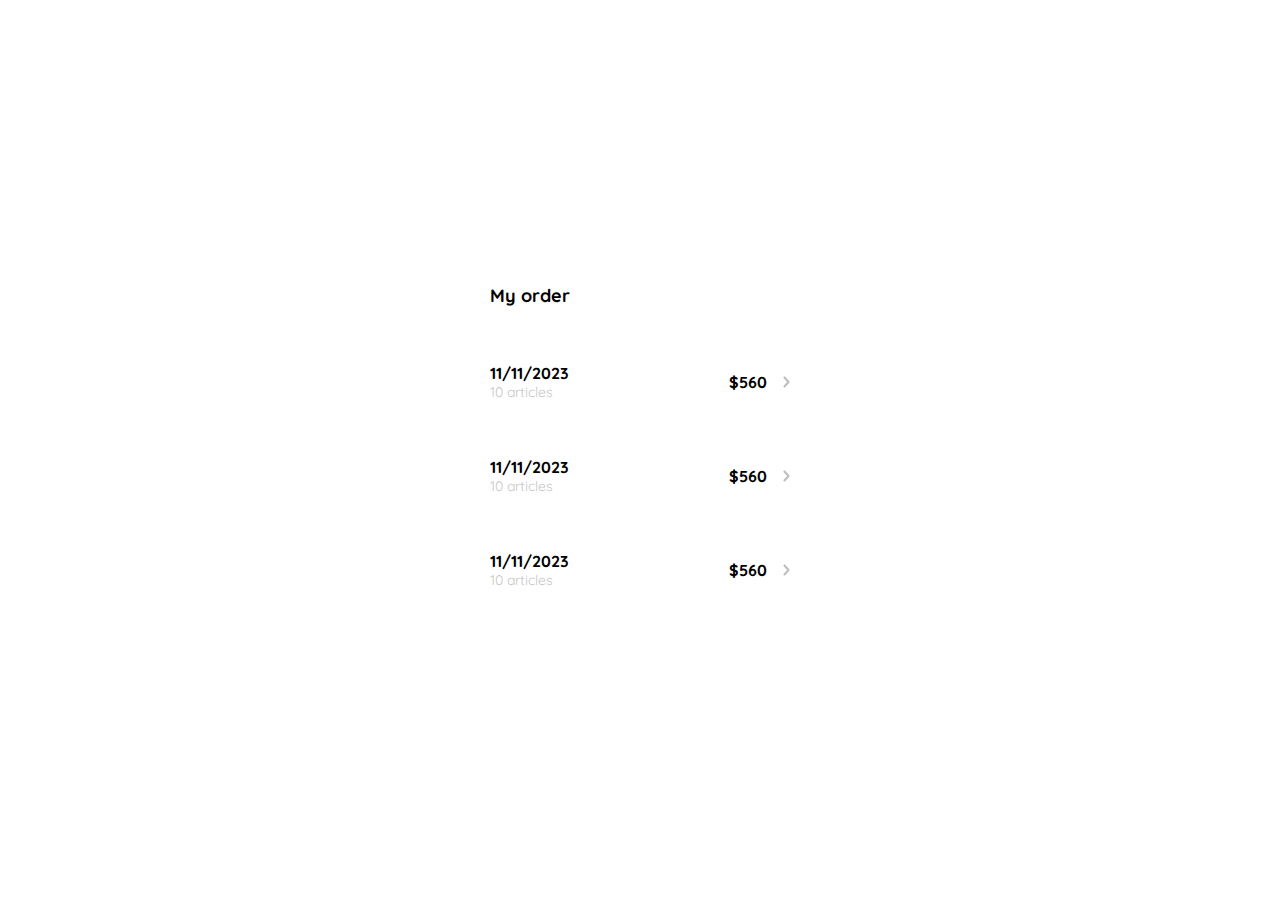
<file: class10_myOrders.html>
<!DOCTYPE html>
<html lang="en">
<head>
    <meta charset="UTF-8">
    <meta name="viewport" content="width=device-width, initial-scale=1.0">
    <link rel="preconnect" href="https://fonts.googleapis.com">
    <link rel="preconnect" href="https://fonts.gstatic.com" crossorigin>
    <link href="https://fonts.googleapis.com/css2?family=Quicksand:wght@300&family=Skranji:wght@700&display=swap" rel="stylesheet">
    <title>Yard Sale!</title>
    <style>
        body{
            font-family: "Quicksand", sans-serif;
            margin: 0;
        }
        :root{
            --white: #FFFFFF;
            --black: #000000;
            --very-light-pink: #C7C7C7;
            --text-input-field: #F7F7F7;
            --hostpital-green: #ACD9B2;
            --sm: 14px;
            --md: 16px;
            --lg: 18px;
        }
        .title{
            font-size: var(--lg);
            font-weight: bold;
            margin-bottom: 40px;
        }
        .main-container{
            width: 100%;
            height: 100vh;
            display: grid;
            place-items: center;
        }
        .my-orders{
            display: grid;
            width: 300px;
        }
        .order{
            display: grid;
            grid-template-columns: auto 1fr auto;
            gap: 16px;
            align-items: center;
            margin-bottom: 24px;
            border-radius: 20px;
        }
        .order p:nth-child(1){
            display: flex;
            flex-direction: column;
        }
        .order p span:nth-child(1){
            font-size: var(--md);
            font-weight: bold;
        }
        .order p span:nth-child(2){
            font-size: var(--sm);
            color: var(--very-light-pink);
        }
        .order p:nth-child(1){
            display: flex;
            flex-direction: column;
        }
        .order p:nth-child(2){
            text-align: end;
            font-size: var(--md);
            font-weight: bold;
        }
    </style>
</head>
<body>
    <div class="main-container">
        <div class="my-orders">
            <h1 class="title">My order</h1>
            <div class="order">
                <p>
                    <span>11/11/2023</span>
                    <span>10 articles</span>
                </p>
                <p>$560</p>
                <img src="./icons/flechita.svg" alt="arrow">
            </div>
            <div class="order">
                <p>
                    <span>11/11/2023</span>
                    <span>10 articles</span>
                </p>
                <p>$560</p>
                <img src="./icons/flechita.svg" alt="arrow">
            </div>
            <div class="order">
                <p>
                    <span>11/11/2023</span>
                    <span>10 articles</span>
                </p>
                <p>$560</p>
                <img src="./icons/flechita.svg" alt="arrow">
            </div>
            </div>
        </div>
    </div>
</body>
</html>
</file>
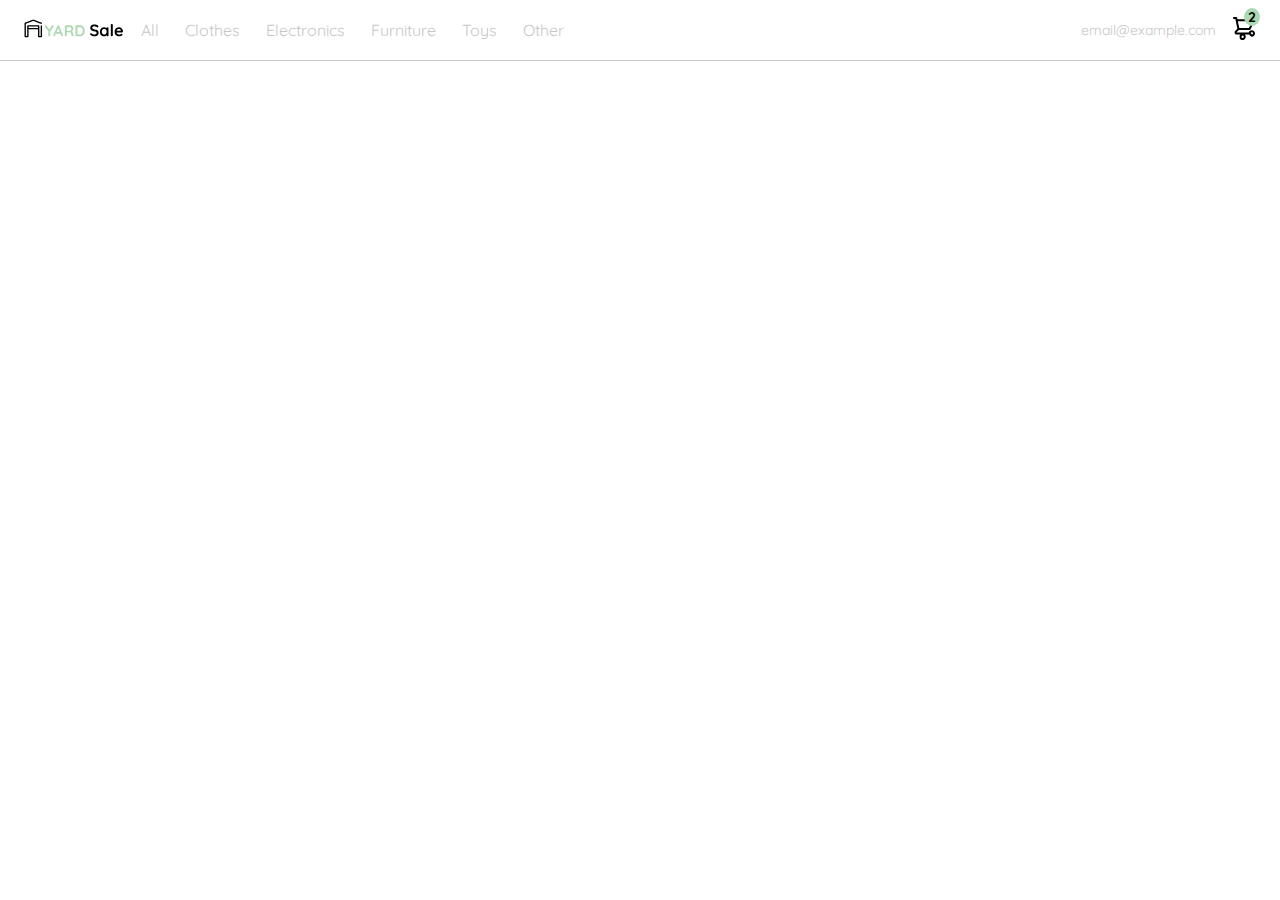
<file: class11_navbar.html>
<!DOCTYPE html>
<html lang="en">
<head>
    <meta charset="UTF-8">
    <meta name="viewport" content="width=device-width, initial-scale=1.0">
    <link rel="preconnect" href="https://fonts.googleapis.com">
    <link rel="preconnect" href="https://fonts.gstatic.com" crossorigin>
    <link href="https://fonts.googleapis.com/css2?family=Quicksand:wght@300&family=Skranji:wght@700&display=swap" rel="stylesheet">
    <title>Yard Sale</title>
    <style>
        body{
            font-family: "Quicksand", sans-serif;
            margin: 0;
        }
        :root{
            --white: #FFFFFF;
            --black: #000000;
            --very-light-pink: #C7C7C7;
            --text-input-field: #F7F7F7;
            --hostpital-green: #ACD9B2;
            --sm: 14px;
            --md: 16px;
            --lg: 18px;
        }
        .menu{
            display: none;
        }
        .logo{
            width: 100px;
        }
        nav{
            display: flex;
            justify-content: space-between;
            padding: 0 24px;
            border-bottom: 1px solid var(--very-light-pink);
            height: 60px;
        }
        .navbar-left{
            display: flex;
        }
        .navbar-left ul, .navbar-right ul{
            list-style: none;
            padding: 0;
            margin: 0;
            display: flex;
            align-items: center;
            height: 60px;
        }
        .navbar-left ul li a, .navbar-right ul li a{
            text-decoration: none;
            color: var(--very-light-pink);
            border: 1px solid var(--white);
            padding: 8px;
            border-radius: 8px;
            margin-left: 8px;
        }
        .navbar-left ul li a:hover, .navbar-right ul li a:hover{
            border: 1px solid var(--hostpital-green);
            color: var(--hostpital-green);
        }
        .navbar-email{
            color: var(--very-light-pink);
            font-size: var(--sm);
            margin-right: 16px;
        }
        .navbar-shopping-cart{
            position: relative;
        }
        .navbar-shopping-cart div{
            display: flex;
            justify-content: center ;
            position: absolute;
            top: -8px;
            right: -4px;
            width: 16px;
            background-color: var(--hostpital-green);
            border-radius: 50%;
            font-size: var(--sm);
            font-weight: bold;
        }
        @media (max-width: 720px) {
            .menu{
                display: block;
                width: 32px;
            }
            .navbar-left ul{
                display: none;
            }
            .navbar-email{
                display: none;
            }
        }
    </style>
</head>
<body>
    <nav>
        <img src="./icons/icon_menu.svg" alt="menu" class="menu">
        <div class="navbar-left">
            <img src="./logos/logo_yard_sale.svg" alt="logo" class="logo">
            <ul>
                <li>
                    <a href="">All</a>
                </li>
                <li>
                    <a href="">Clothes</a>
                </li>
                <li>
                    <a href="">Electronics</a>
                </li>
                <li>
                    <a href="">Furniture</a>
                </li>
                <li>
                    <a href="">Toys</a>
                </li>
                <li>
                    <a href="">Other</a>
                </li>
            </ul>
        </div>
        <div class="navbar-right">
            <ul>
                <li class="navbar-email">email@example.com</li>
                <li class="navbar-shopping-cart">
                    <img src="./icons/icon_shopping_cart.svg" alt="">
                    <div>2</div>
                </li>
            </ul>
        </div>
    </nav>
</body>
</html>
</file>
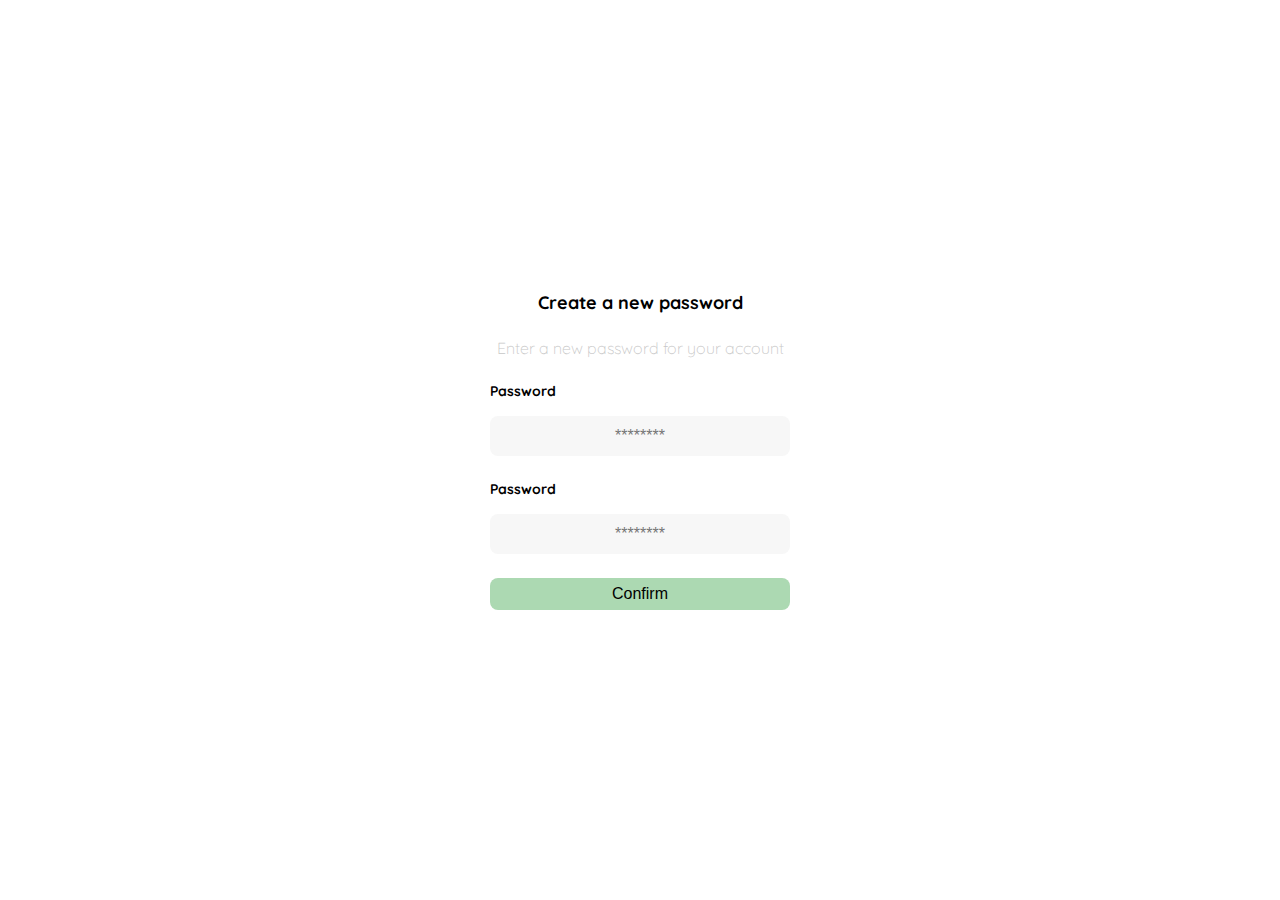
<file: class1_password.html>
<!DOCTYPE html>
<html lang="en">
<head>
    <meta charset="UTF-8">
    <meta name="viewport" content="width=device-width, initial-scale=1.0">
    <link rel="preconnect" href="https://fonts.googleapis.com">
    <link rel="preconnect" href="https://fonts.gstatic.com" crossorigin>
    <link href="https://fonts.googleapis.com/css2?family=Quicksand:wght@300&family=Skranji:wght@700&display=swap" rel="stylesheet">
    <title>Garage Sale</title>
    <style>
        body{
            font-family: "Quicksand", sans-serif;
            margin: 0;
        }
        :root{
            --white: #FFFFFF;
            --black: #000000;
            --very-light-pink: #C7C7C7;
            --text-input-field: #F7F7F7;
            --hostpital-green: #ACD9B2;
            --sm: 14px;
            --md: 16px;
            --lg: 18px;
        }
        .logo{
            width: 150px;
            margin-bottom: 40px;
            justify-self: center;
            display: none;
        }
        .title{
            font-size: var(--lg);
            margin-bottom: 12px;
            text-align: center;
        }
        .subtitle{
            color: var(--very-light-pink);
            font-size: var(--md);
            margin: 12px 4px 12px 4px;
            font-weight: 300;
            text-align: center;
        }
        .login{
            width: 100%;
            height: 100vh;
            display: grid;
            place-items: center;
        }
        .form-container{
            display: grid;
            grid-template-rows: auto 1fr auto;
            width: 300px;
            /*border: 1px solid black;*/
        }
        .form{
            display: flex;
            flex-direction: column; 
        }
        .label{
            font-size: var(--sm);
            font-weight: bold;
            margin-top: 12px;
            margin-bottom: 4px;
        }
        .input{
            background-color: var(--text-input-field);
            border: none;
            border-radius: 8px;
            margin: 12px 0 12px 0;
            height: 24px;
            font-size: var(--md);
            padding: 8px;
            text-align: center;
        }
        .primary-button{    
            background-color: var(--hostpital-green);
            border-radius: 8px;
            border: none;
            margin: 12px 0 12px 0;
            height: 32px;
            cursor: pointer;
            font-size: var(--md);
        }
        @media (max-width: 640px){
            .logo{
                display: block;
            }
        }
    </style>
</head>
<body>
    <div class="login">
        <div class="form-container">
            <img src="./logos/logo_yard_sale.svg" alt="logo" class="logo">
            <h1 class="title">Create a new password</h1>
            <p class="subtitle">Enter a new password for your account</p>
            <form action="/" class="form">
                <label for="password", class="label">Password</label>
                <input type="password", id="password", placeholder="********", class="input input-password">

                <label for="re-password", class="label">Password</label>
                <input type="password", id="re-password", placeholder="********", class="input input-password">

                <input type="submit" value="Confirm", class="primary-button login-button">
            </form>
        </div>
    </div>
</body>
</html>
</file>
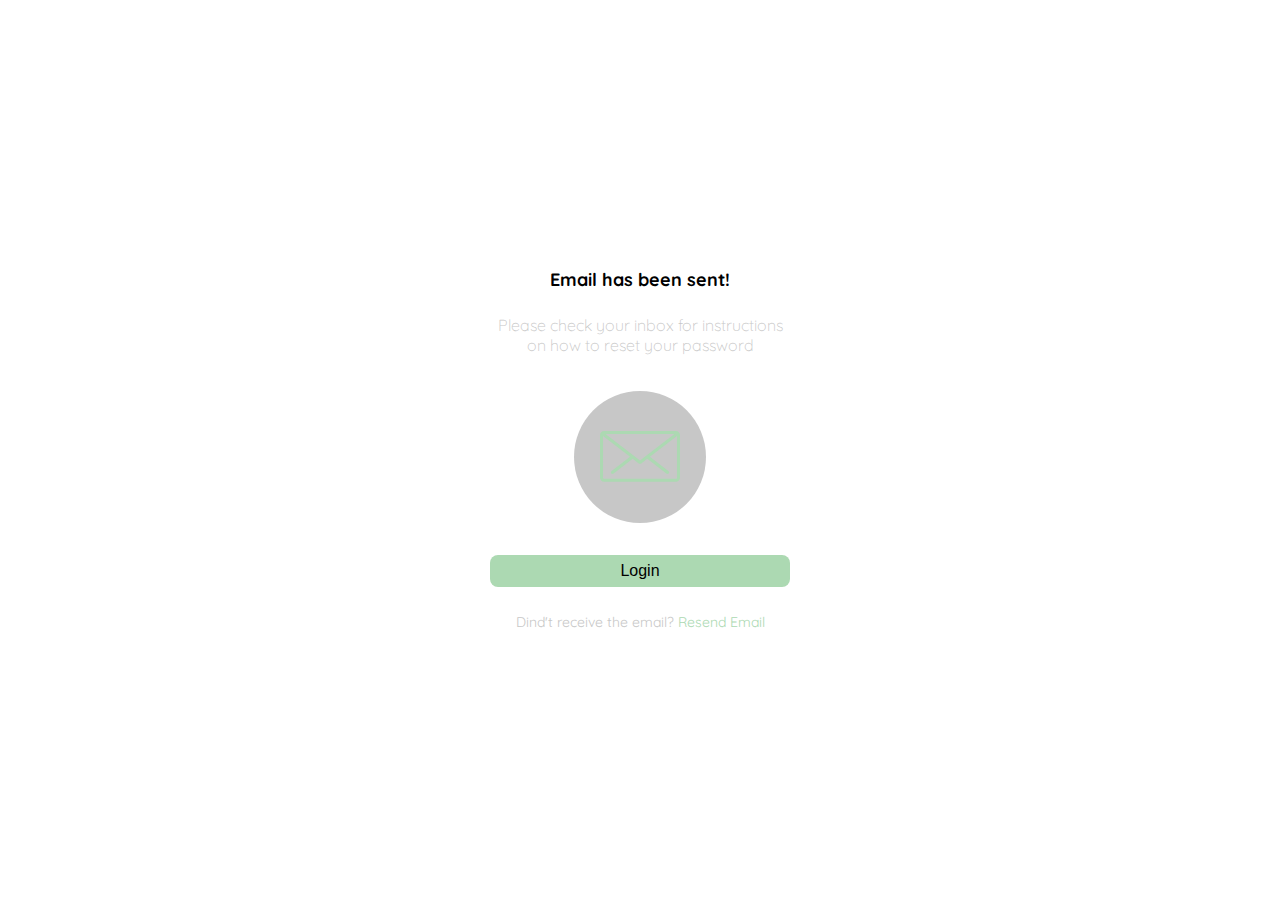
<file: class2_emailSent.html>
<!DOCTYPE html>
<html lang="en">
<head>
    <meta charset="UTF-8">
    <meta name="viewport" content="width=device-width, initial-scale=1.0">
    <link rel="preconnect" href="https://fonts.googleapis.com">
    <link rel="preconnect" href="https://fonts.gstatic.com" crossorigin>
    <link href="https://fonts.googleapis.com/css2?family=Quicksand:wght@300&family=Skranji:wght@700&display=swap" rel="stylesheet">
    <title>Garage Sale</title>
    <style>
        body{
            font-family: "Quicksand", sans-serif;
            margin: 0;
        }
        :root{
            --white: #FFFFFF;
            --black: #000000;
            --very-light-pink: #C7C7C7;
            --text-input-field: #C7C7C7;
            --hostpital-green: #ACD9B2;
            --sm: 14px;
            --md: 16px;
            --lg: 18px;
        }
        .logo{
            width: 150px;
            margin-bottom: 40px;
            justify-self: center;
            display: none;
        }
        .title{
            font-size: var(--lg);
            margin-bottom: 12px;
            text-align: center;
        }
        .subtitle{
            color: var(--very-light-pink);
            font-size: var(--md);
            margin: 12px 4px 12px 4px;
            font-weight: 300;
            text-align: center;
        }
        .login{
            width: 100%;
            height: 100vh;
            display: grid;
            place-items: center;
        }
        .form-container{
            display: grid;
            grid-template-rows: auto 1fr auto;
            width: 300px;
            justify-items: center;
            /*border: 1px solid black;*/
        }
        .email-image{
            display: flex;
            justify-content: center;
            align-items: center;
            height: 132px;
            width: 132px;
            border-radius: 50%;
            background-color: #C7C7C7;
            margin: 24px 0 20px 0;
        }
        .email-image img{
            width: 80px;
        }
        .resend{
            font-size: var(--sm);
        }
        .resend span{
            color: var(--very-light-pink)
        }
        .resend a{
            color: var(--hostpital-green);
            text-decoration: none;
        }
        .login-button{    
            background-color: var(--hostpital-green);
            border-radius: 8px;
            border: none;
            margin: 12px 0 12px 0;
            height: 32px;
            width: 100%;
            cursor: pointer;
            font-size: var(--md);
        }
        @media (max-width: 640px){
            .logo{
                display: block;
            }
        }
    </style>
</head>
<body>
    <div class="login">
        <div class="form-container">
            <img src="./logos/logo_yard_sale.svg" alt="logo" class="logo">
            <h1 class="title">Email has been sent!</h1>
            <p class="subtitle">Please check your inbox for instructions on how to reset your password</p>
            <div class="email-image">
                <img src="./icons/email.svg" alt="Email Sent">
            </div>
            <button class="primary-button login-button">Login</button>
            <p class="resend">
                <span>Dind't receive the email?</span>
                <a href="/">Resend Email</a>
            </p>
        </div>
    </div>
</body>
</html>
</file>
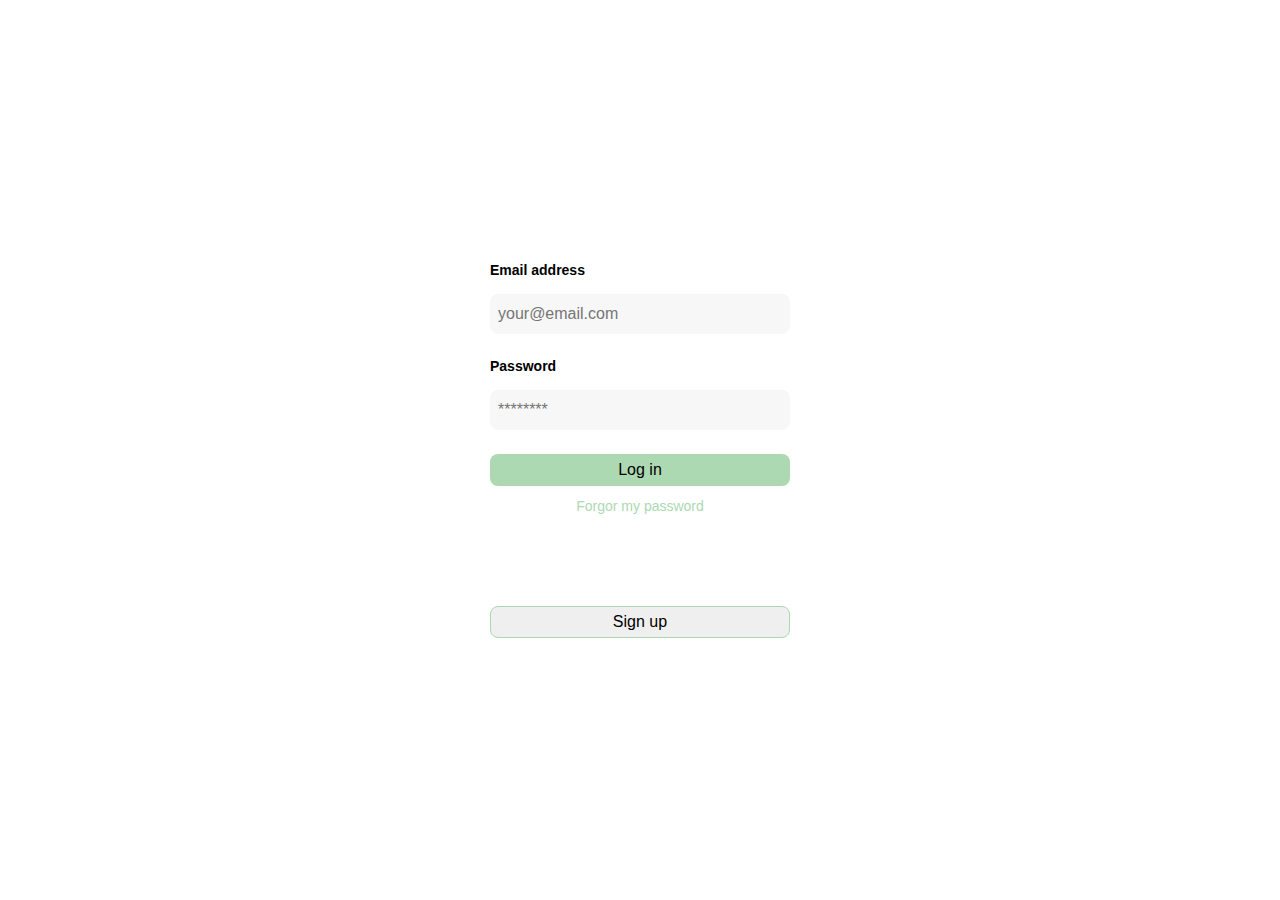
<file: class3_login.html>
<!DOCTYPE html>
<html lang="en">
<head>
    <meta charset="UTF-8">
    <meta name="viewport" content="width=device-width, initial-scale=1.0">
    <title>Garage Sale</title>
    <style>
        body{
            font-family: "Quicksand", sans-serif;
            margin: 0;
        }
        :root{
            --white: #FFFFFF;
            --black: #000000;
            --very-light-pink: #C7C7C7;
            --text-input-field: #F7F7F7;
            --hostpital-green: #ACD9B2;
            --sm: 14px;
            --md: 16px;
            --lg: 18px;
        }
        .logo{
            width: 150px;
            margin-bottom: 40px;
            justify-self: center;
            display: none;
        }
        .login{
            width: 100%;
            height: 100vh;
            display: grid;
            place-items: center;
        }
        .form-container{
            display: grid;
            grid-template-rows: auto 1fr auto;
            width: 300px;
        }
        .form{
            display: flex;
            flex-direction: column; 
        }
        .form a{
            color: var(--hostpital-green);
            font-size: var(--sm);
            text-align: center;
            text-decoration: none;
            margin: 0 0 80px 0;
        }
        .label{
            font-size: var(--sm);
            font-weight: bold;
            margin-top: 12px;
            margin-bottom: 4px;
        }
        .input{
            background-color: var(--text-input-field);
            border: none;
            border-radius: 8px;
            margin: 12px 0 12px 0;
            height: 24px;
            font-size: var(--md);
            padding: 8px;
        }
        .primary-button{    
            background-color: var(--hostpital-green);
            border-radius: 8px;
            border: none;
            margin: 12px 0 12px 0;
            height: 32px;
            cursor: pointer;
            font-size: var(--md);
        }
        .secondary-button{
            border-radius: 8px;
            border: 1px solid var(--hostpital-green);
            margin: 12px 0 12px 0;
            height: 32px;
            cursor: pointer;
            font-size: var(--md);
        }

        @media (max-width: 640px){
            .logo{
                display: block;
            }
            .secondary-button{
                position: absolute;
                bottom: 0;
                width: inherit;
            }
        }
    </style>
</head>
<body>
    <div class="login">
        <div class="form-container">
            <img src="./logos/logo_yard_sale.svg" alt="logo" class="logo">
            <form action="/" class="form">
                <label for="email", class="label">Email address</label>
                <input type="text", id="email", placeholder="your@email.com", class="input">

                <label for="password", class="label">Password</label>
                <input type="password", id="password", placeholder="********", class="input">

                <input type="submit" value="Log in", class="primary-button login-button">

                <a href="/">Forgor my password</a>
            </form>
            <button class="secondary-button">Sign up</button>
        </div>
    </div>
</body>
</html>
</file>
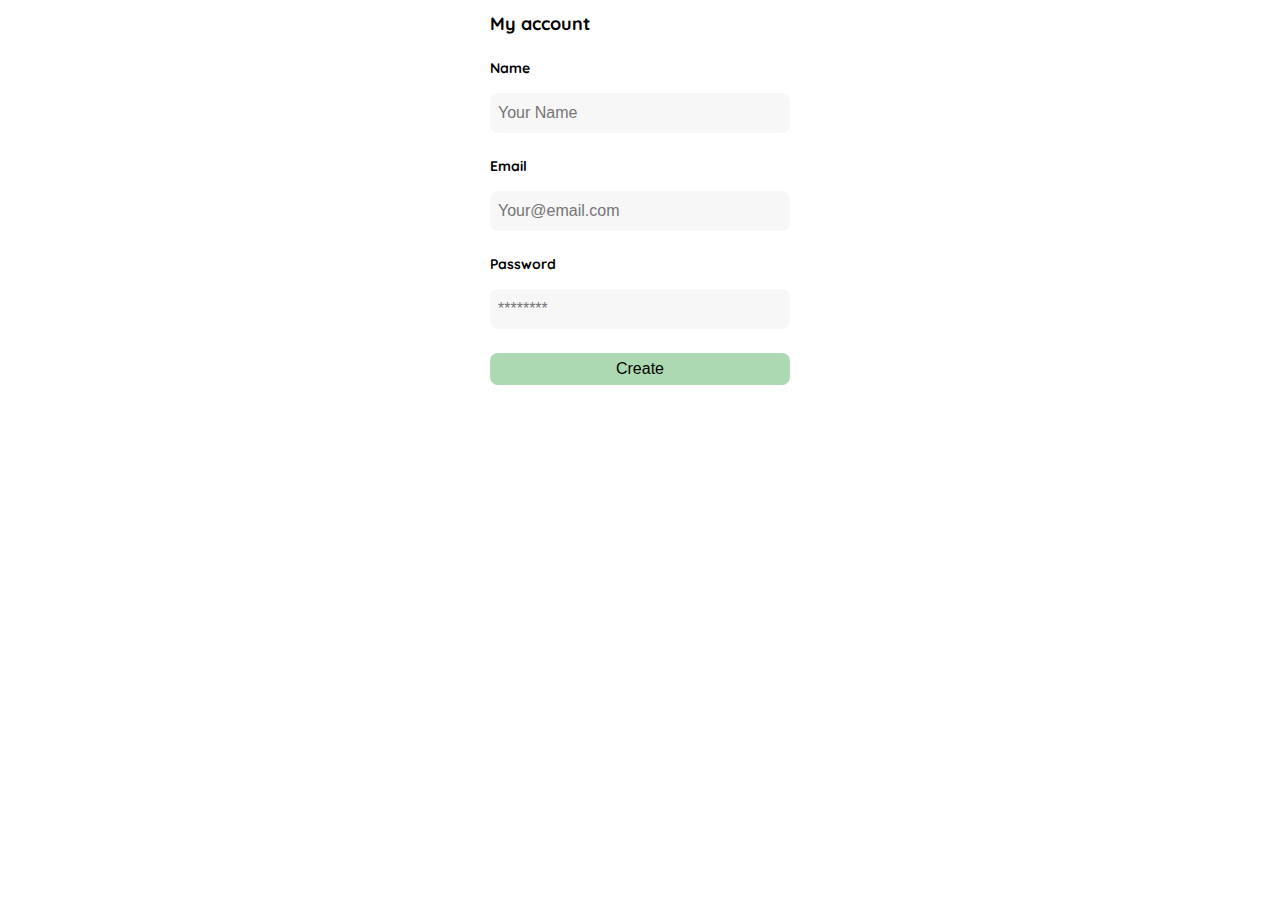
<file: class4_createAccount.html>
<!DOCTYPE html>
<html lang="en">
<head>
    <meta charset="UTF-8">
    <meta name="viewport" content="width=device-width, initial-scale=1.0">
    <link rel="preconnect" href="https://fonts.googleapis.com">
    <link rel="preconnect" href="https://fonts.gstatic.com" crossorigin>
    <link href="https://fonts.googleapis.com/css2?family=Quicksand:wght@300&family=Skranji:wght@700&display=swap" rel="stylesheet">
    <title>Garage Sale</title>
    <style>
        body{
            font-family: "Quicksand", sans-serif;
            margin: 0;
        }
        :root{
            --white: #FFFFFF;
            --black: #000000;
            --very-light-pink: #C7C7C7;
            --text-input-field: #F7F7F7;
            --hostpital-green: #ACD9B2;
            --sm: 14px;
            --md: 16px;
            --lg: 18px;
        }
        .title{
            font-size: var(--lg);
            margin-bottom: 12px;
            text-align: start;
        }
        .main-container{
            width: 100%;
            height: 100vh;
            display: grid;
            place-items: center;
        }
        .form-container{
            display: grid;
            grid-template-rows: auto 1fr auto;
            width: 300px;
            height: 100%;
        }
        .form{
            display: flex;
            flex-direction: column;
        }
        .form div{
            display: flex;
            flex-direction: column; 
        }
        .label{
            font-size: var(--sm);
            font-weight: bold;
            margin-top: 12px;
            margin-bottom: 4px;
        }
        .input{
            background-color: var(--text-input-field);
            border: none;
            border-radius: 8px;
            margin: 12px 0 12px 0;
            height: 24px;
            font-size: var(--md);
            padding: 8px;
        }
        .primary-button{    
            background-color: var(--hostpital-green);
            border-radius: 8px;
            border: none;
            margin: 12px 0 12px 0;
            height: 32px;
            cursor: pointer;
            font-size: var(--md);
        }
        @media (max-width: 640px){
            .logo{
                display: block;
            }
            .form{
                justify-content: space-between;
            }
        }
    </style>
</head>
<body>
    <div class="main-container">
        <div class="form-container">
            <h1 class="title">My account</h1>
            <form action="/" class="form">
                <div>
                    <label for="name", class="label">Name</label>
                    <input type="text", id="name", placeholder="Your Name", class="input">
    
                    <label for="email", class="label">Email</label>
                    <input type="text", id="email", placeholder="Your@email.com", class="input">
    
                    <label for="password", class="label">Password</label>
                    <input type="password", id="password", placeholder="********", class="input">
                </div>
                <input type="submit" value="Create", class="primary-button">
            </form>
        </div>
    </div>
</body>
</html>
</file>
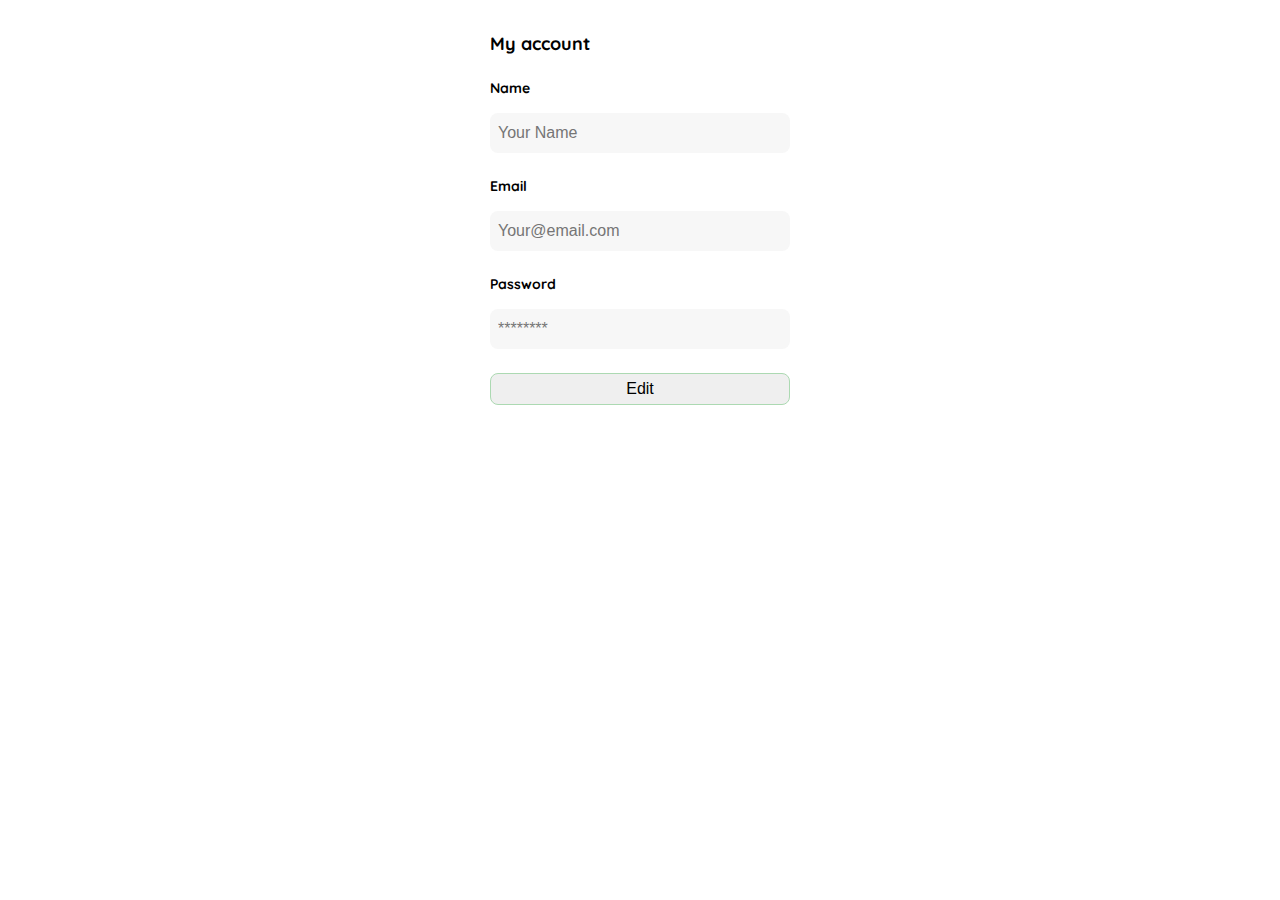
<file: class5_modifyAccount.html>
<!DOCTYPE html>
<html lang="en">
<head>
    <meta charset="UTF-8">
    <meta name="viewport" content="width=device-width, initial-scale=1.0">
    <link rel="preconnect" href="https://fonts.googleapis.com">
    <link rel="preconnect" href="https://fonts.gstatic.com" crossorigin>
    <link href="https://fonts.googleapis.com/css2?family=Quicksand:wght@300&family=Skranji:wght@700&display=swap" rel="stylesheet">
    <title>Garage Sale</title>
    <style>
        body{
            font-family: "Quicksand", sans-serif;
            margin: 0;
        }
        :root{
            --white: #FFFFFF;
            --black: #000000;
            --very-light-pink: #C7C7C7;
            --text-input-field: #F7F7F7;
            --hostpital-green: #ACD9B2;
            --sm: 14px;
            --md: 16px;
            --lg: 18px;
        }
        .title{
            font-size: var(--lg);
            margin-top: 32px;
            margin-bottom: 12px;
            text-align: start;
        }
        .main-container{
            width: 100%;
            height: 100vh;
            display: grid;
            place-items: center;
        }
        .form-container{
            display: grid;
            grid-template-rows: auto 1fr auto;
            width: 300px;
            height: 100%;
        }
        .form{
            display: flex;
            flex-direction: column;
        }
        .form div{
            display: flex;
            flex-direction: column; 
        }
        .label{
            font-size: var(--sm);
            font-weight: bold;
            margin-top: 12px;
            margin-bottom: 4px;
        }
        .input{
            background-color: var(--text-input-field);
            border: none;
            border-radius: 8px;
            margin: 12px 0 12px 0;
            height: 24px;
            font-size: var(--md);
            padding: 8px;
        }
        .primary-button{    
            background-color: var(--hostpital-green);
            border-radius: 8px;
            border: none;
            margin: 12px 0 12px 0;
            height: 32px;
            cursor: pointer;
            font-size: var(--md);
        }
        .secondary-button{
            border-radius: 8px;
            border: 1px solid var(--hostpital-green);
            margin: 12px 0 12px 0;
            height: 32px;
            cursor: pointer;
            font-size: var(--md);
        }
        @media (max-width: 640px){
            .logo{
                display: block;
            }
            .form{
                justify-content: space-between;
            }
        }
    </style>
</head>
<body>
    <div class="main-container">
        <div class="form-container">
            <h1 class="title">My account</h1>
            <form action="/" class="form">
                <div>
                    <label for="name", class="label">Name</label>
                    <input type="text", id="name", placeholder="Your Name", class="input">
    
                    <label for="email", class="label">Email</label>
                    <input type="text", id="email", placeholder="Your@email.com", class="input">
    
                    <label for="password", class="label">Password</label>
                    <input type="password", id="password", placeholder="********", class="input">
                </div>
                <input type="submit" value="Edit", class="secondary-button">
            </form>
        </div>
    </div>
</body>
</html>
</file>
